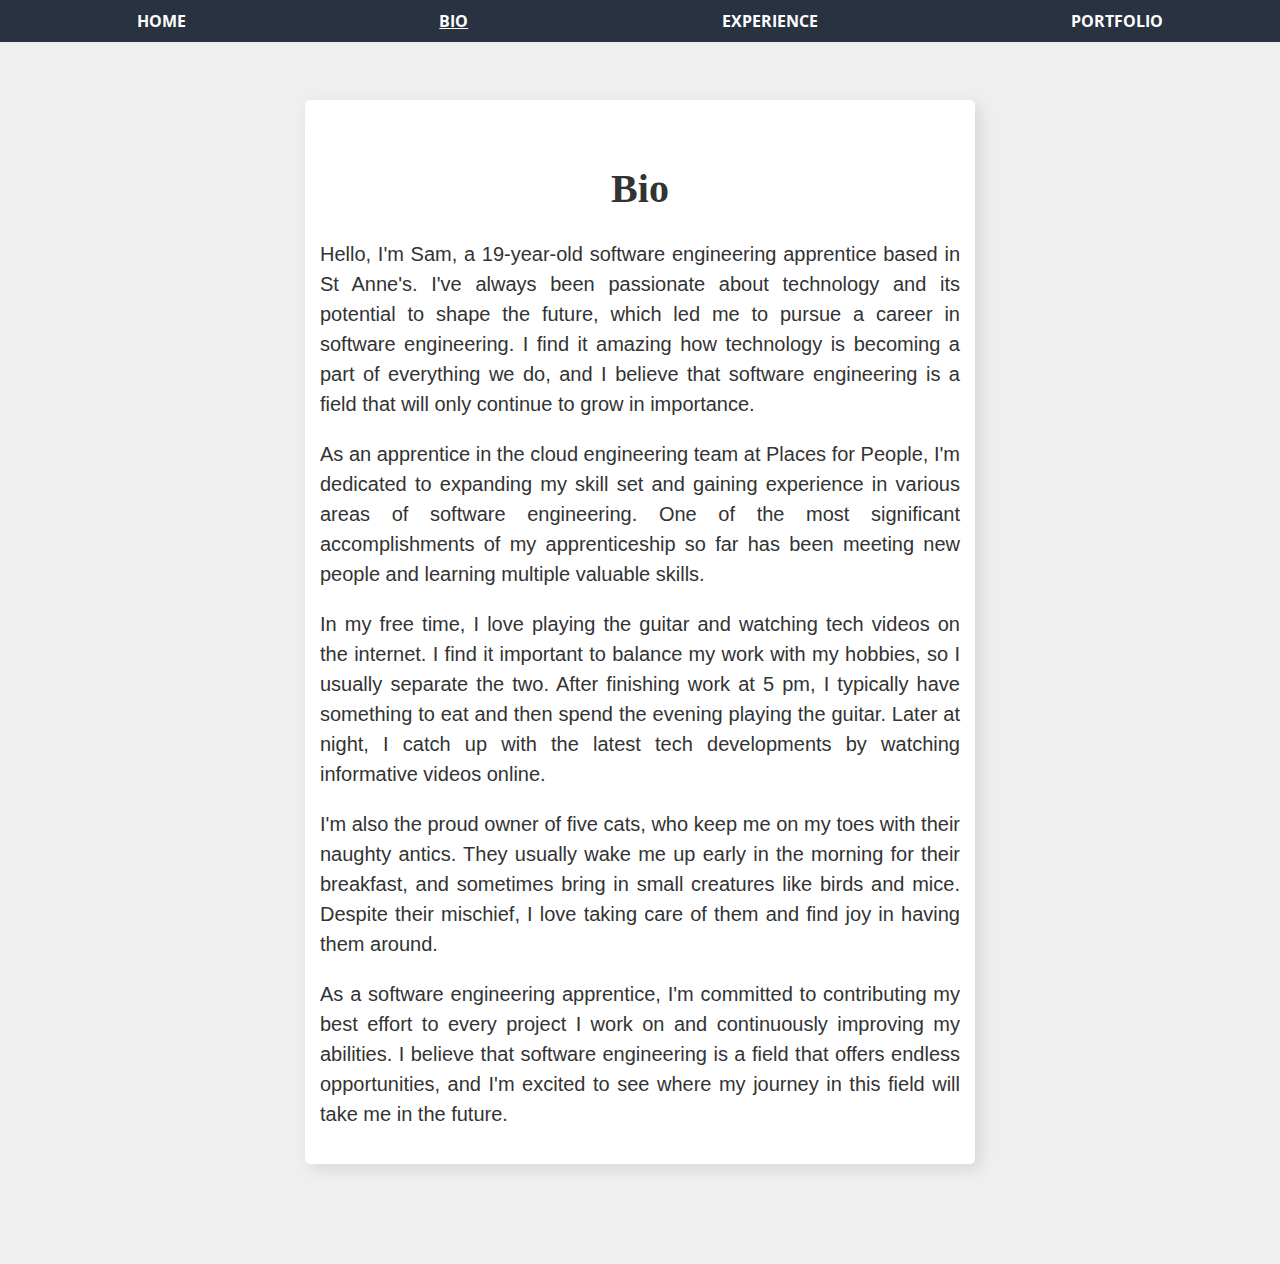
<file: bio.html>
<!DOCTYPE html>
<!DOCTYPE html>
<html lang="en">
<head>
    <meta charset="UTF-8">
    <meta http-equiv="X-UA-Compatible" content="IE=edge">
    <meta name="viewport" content="width=device-width, initial-scale=1.0">
    <title>Bio</title>
    <link rel="stylesheet" href="styles.css">
</head>
<body>
    <header>
        <nav>
          <ul>
            <li><a href="index.html">Home</a></li>
            <li><a href="bio.html"><u>Bio</u></a></li>
            <li><a href="experience.html">Experience</a></li>
            <li><a href="portfolio.html">Portfolio</a></li>
          </ul>
        </nav>
      </header>



      <div class="bio">

        <h1>Bio</h1>

        <p>Hello, I'm Sam, a 19-year-old software engineering apprentice based in St Anne's. I've always been passionate about technology and its potential to shape the future, which led me to pursue a career in software engineering. I find it amazing how technology is becoming a part of everything we do, and I believe that software engineering is a field that will only continue to grow in importance.</p>
        
        <p>As an apprentice in the cloud engineering team at Places for People, I'm dedicated to expanding my skill set and gaining experience in various areas of software engineering. One of the most significant accomplishments of my apprenticeship so far has been meeting new people and learning multiple valuable skills.</p>
    
        <p>In my free time, I love playing the guitar and watching tech videos on the internet. I find it important to balance my work with my hobbies, so I usually separate the two. After finishing work at 5 pm, I typically have something to eat and then spend the evening playing the guitar. Later at night, I catch up with the latest tech developments by watching informative videos online.</p>
    
        <p>I'm also the proud owner of five cats, who keep me on my toes with their naughty antics. They usually wake me up early in the morning for their breakfast, and sometimes bring in small creatures like birds and mice. Despite their mischief, I love taking care of them and find joy in having them around.</p>
   
        <p>As a software engineering apprentice, I'm committed to contributing my best effort to every project I work on and continuously improving my abilities. I believe that software engineering is a field that offers endless opportunities, and I'm excited to see where my journey in this field will take me in the future.</p>
    </div>

    
</body>
</html>
</file>
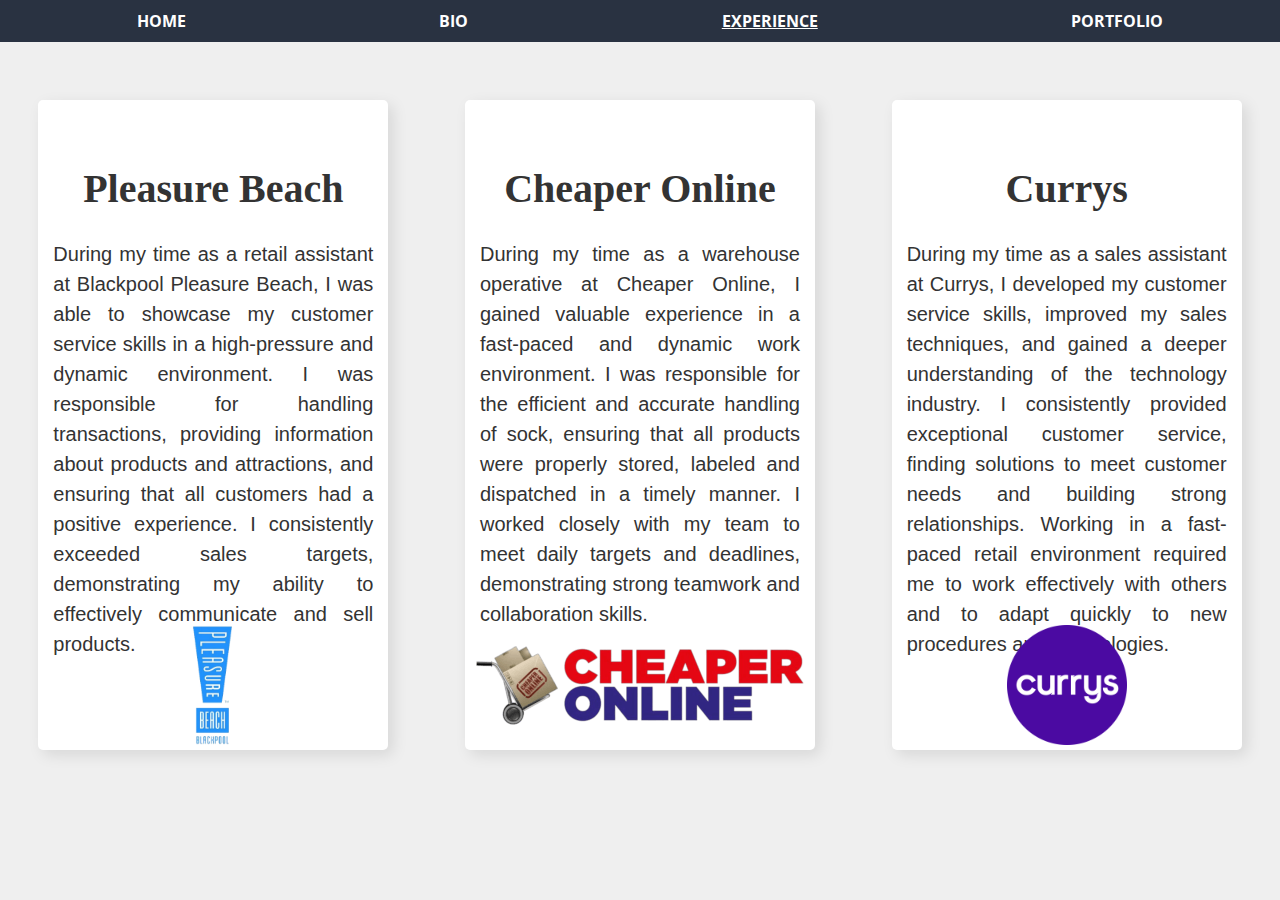
<file: experience.html>
<!DOCTYPE html>
<html lang="en">
<head>
    <meta charset="UTF-8">
    <meta http-equiv="X-UA-Compatible" content="IE=edge">
    <meta name="viewport" content="width=device-width, initial-scale=1.0">
    <title>Experience</title>
    <link rel="stylesheet" href="styles.css">
</head>
<body>
    <header>
        <nav>
          <ul>
            <li><a href="index.html">Home</a></li>
            <li><a href="bio.html">Bio</a></li>
            <li><a href="experience.html"><u>Experience</u></a></li>
            <li><a href="portfolio.html">Portfolio</a></li>
          </ul>
        </nav>
      </header>


      <div class="experience">

      <div class="maine">
        <h1>Pleasure Beach</h1>
        <p>During my time as a retail assistant at Blackpool Pleasure Beach, I was able to showcase my customer service skills in a high-pressure and dynamic environment. I was responsible for handling transactions, providing information about products and attractions, and ensuring that all customers had a positive experience. I consistently exceeded sales targets, demonstrating my ability to effectively communicate and sell products.</p>
        <a href="https://www.blackpoolpleasurebeach.com/">
        <img src="Pleasure.png" alt="Blackpool Pleasure Beach">
        </a>
        </div>

      <div class="maine">
        <h1>Cheaper Online</h1>
        <p>During my time as a warehouse operative at Cheaper Online, I gained valuable experience in a fast-paced and dynamic work environment. I was responsible for the efficient and accurate handling of sock, ensuring that all products were properly stored, labeled and dispatched in a timely manner. I worked closely with my team to meet daily targets and deadlines, demonstrating strong teamwork and collaboration skills.</p>
        <a href="https://www.cheaper-online.co.uk/">
        <img src="cheaper.png" alt="Cheaper Online">
        </a>
        </div>

        <div class="maine">
            <h1>Currys</h1>
            <p>During my time as a sales assistant at Currys, I developed my customer service skills, improved my sales techniques, and gained a deeper understanding of the technology industry. I consistently provided exceptional customer service, finding solutions to meet customer needs and building strong relationships. Working in a fast-paced retail environment required me to work effectively with others and to adapt quickly to new procedures and technologies.</p>
            <a href="https://www.currys.co.uk/">
            <img src="currys.png" alt="Currys">
            </a>
            </div>

        </div>

    
</body>
</html>
</file>
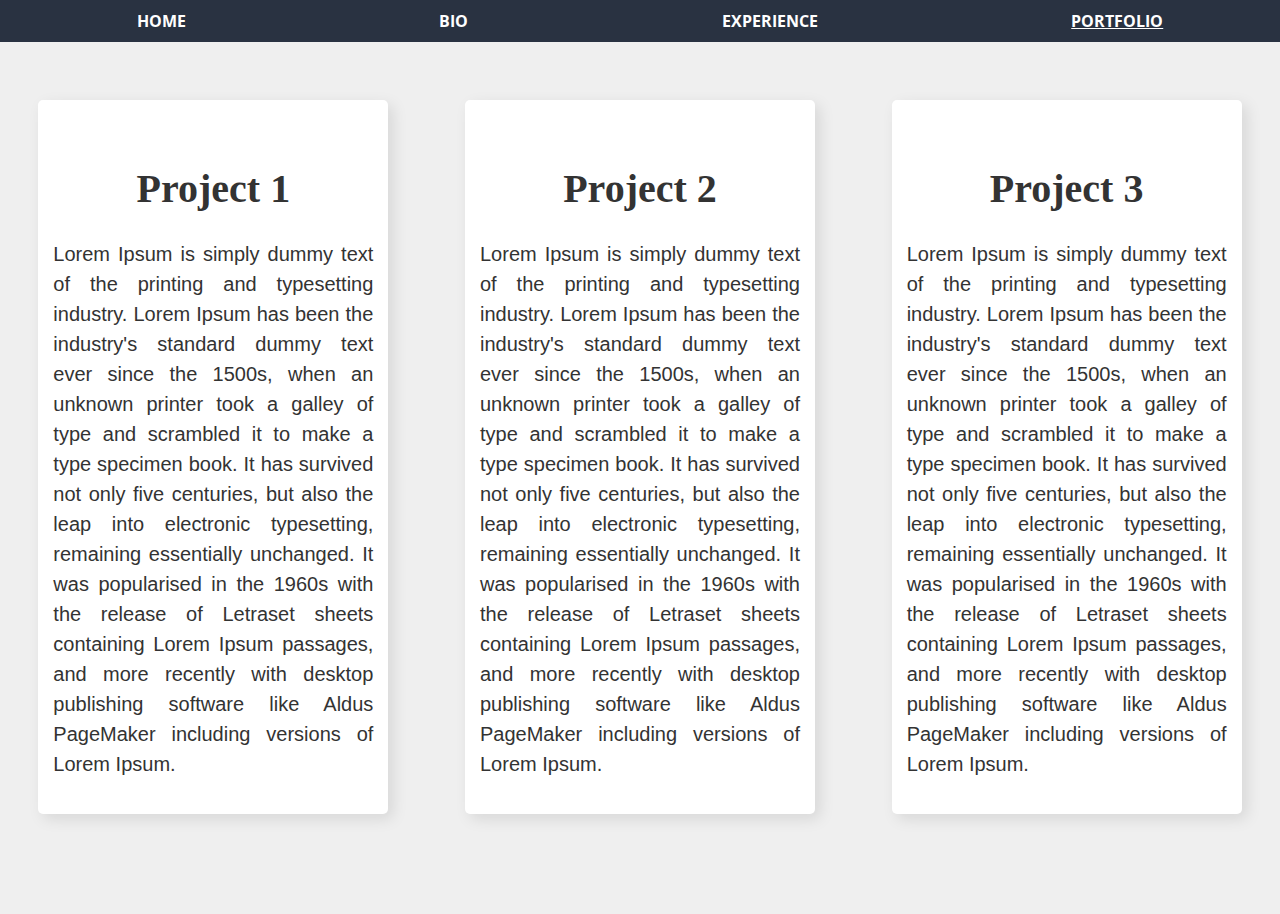
<file: portfolio.html>
<!DOCTYPE html>
<html lang="en">
<head>
    <meta charset="UTF-8">
    <meta http-equiv="X-UA-Compatible" content="IE=edge">
    <meta name="viewport" content="width=device-width, initial-scale=1.0">
    <title>Portfolio</title>
    <link rel="stylesheet" href="styles.css">
</head>
<body>
    <header>
        <nav>
          <ul>
            <li><a href="index.html">Home</a></li>
            <li><a href="bio.html">Bio</a></li>
            <li><a href="experience.html">Experience</a></li>
            <li><a href="portfolio.html"><u>Portfolio</u></a></li>
          </ul>
        </nav>
      </header>


      <div class="experience">

      <div class="mainp">
        <h1>Project 1</h1>
        <p>Lorem Ipsum is simply dummy text of the printing and typesetting industry. Lorem Ipsum has been the industry's standard dummy text ever since the 1500s, when an unknown printer took a galley of type and scrambled it to make a type specimen book. It has survived not only five centuries, but also the leap into electronic typesetting, remaining essentially unchanged. It was popularised in the 1960s with the release of Letraset sheets containing Lorem Ipsum passages, and more recently with desktop publishing software like Aldus PageMaker including versions of Lorem Ipsum.</p>
        </div>

      <div class="mainp">
        <h1>Project 2</h1>
        <p>Lorem Ipsum is simply dummy text of the printing and typesetting industry. Lorem Ipsum has been the industry's standard dummy text ever since the 1500s, when an unknown printer took a galley of type and scrambled it to make a type specimen book. It has survived not only five centuries, but also the leap into electronic typesetting, remaining essentially unchanged. It was popularised in the 1960s with the release of Letraset sheets containing Lorem Ipsum passages, and more recently with desktop publishing software like Aldus PageMaker including versions of Lorem Ipsum.</p>

        </div>

        <div class="mainp">
            <h1>Project 3</h1>
            <p>Lorem Ipsum is simply dummy text of the printing and typesetting industry. Lorem Ipsum has been the industry's standard dummy text ever since the 1500s, when an unknown printer took a galley of type and scrambled it to make a type specimen book. It has survived not only five centuries, but also the leap into electronic typesetting, remaining essentially unchanged. It was popularised in the 1960s with the release of Letraset sheets containing Lorem Ipsum passages, and more recently with desktop publishing software like Aldus PageMaker including versions of Lorem Ipsum.</p>
            
            </div>

        </div>

    
</body>
</html>
</file>
<file: styles.css>
/* Use the Open Sans font from Google Fonts */
@import url('https://fonts.googleapis.com/css2?family=Open+Sans:wght@400;700&display=swap');

/* Style the header */
header {
  background-color: #293241;
  color: white;
  padding: 10px;
  font-family: 'Open Sans', sans-serif;
  font-weight: 700;
  text-transform: uppercase;
  position: fixed;
  top: 0;
  width: 100%;
}

/* Style the navigation bar */
nav {
  background-color: #293241;
  font-family: 'Open Sans', sans-serif;
}

nav ul {
  list-style-type: none;
  margin: 0;
  padding: 0;
  display: flex;
  justify-content: space-around;
}

nav li {
  margin: 0 10px;
}

nav li a {
  display: block;
  color: white;
  text-decoration: none;
  transition: color 0.2s ease-in-out;
}

nav li a:hover {
  color: #a5a5a5;
}

  

body {
    margin: 0;
    background-color: rgb(239, 239, 239);
}

.main {
  background-color: white;
  margin: 100px auto;
  width: 50%;
  box-shadow: 5px 5px 15px rgba(0, 0, 0, 0.1);
  border-radius: 5px;
  padding: 15px;

  
  
}

.main h1 {
  font-size: 40px;
  font-weight: bold;
  color: #333;
  text-align: center;
   margin-top: 50px;
}

.main p {
 

  font-family: Arial, sans-serif; 
  font-size: 25px; 
  line-height: 1.5; 
  color: #333;
  text-align: justify;
}


.bio {
  background-color: white;
  margin: 100px auto;
  width: 50%;
  box-shadow: 5px 5px 15px rgba(0, 0, 0, 0.1);
  border-radius: 5px;
  padding: 15px;
  
}

.bio h1 {
  font-size: 40px;
  font-weight: bold;
  color: #333;
  text-align: center;
   margin-top: 50px;
}

.bio p {
 

  font-family: Arial, sans-serif; 
  font-size: 20px; 
  line-height: 1.5; 
  color: #333;
  text-align: justify;
}

.experience{
  display: flex;
  justify-content: space-evenly;

}


.maine {
  background-color: white;
  margin: 100px auto;
  width: 25%;
  box-shadow: 5px 5px 15px rgba(0, 0, 0, 0.1);
  border-radius: 5px;
  padding: 15px;
  position: relative;
  height: 620px;

  
}

.maine h1 {
  font-size: 40px;
  font-weight: bold;
  color: #333;
  text-align: center;
  margin-top: 50px;
   
}

.maine p {
  font-family: Arial, sans-serif; 
  font-size: 20px; 
  line-height: 1.5; 
  color: #333;
  text-align: justify;
}

img {
  height: 120px;
  display: block;
  margin-left: auto;
  margin-right: auto;
  position: absolute;
  bottom: 0;
  left: 50%;
  transform: translateX(-50%);
  margin-bottom: 5px;
}

.mainp {
  background-color: white;
  margin: 100px auto;
  width: 25%;
  box-shadow: 5px 5px 15px rgba(0, 0, 0, 0.1);
  border-radius: 5px;
  padding: 15px;
  position: relative;
}

.mainp h1 {
  font-size: 40px;
  font-weight: bold;
  color: #333;
  text-align: center;
  margin-top: 50px;
   
}

.mainp p {
  font-family: Arial, sans-serif; 
  font-size: 20px; 
  line-height: 1.5; 
  color: #333;
  text-align: justify;
}
</file>
